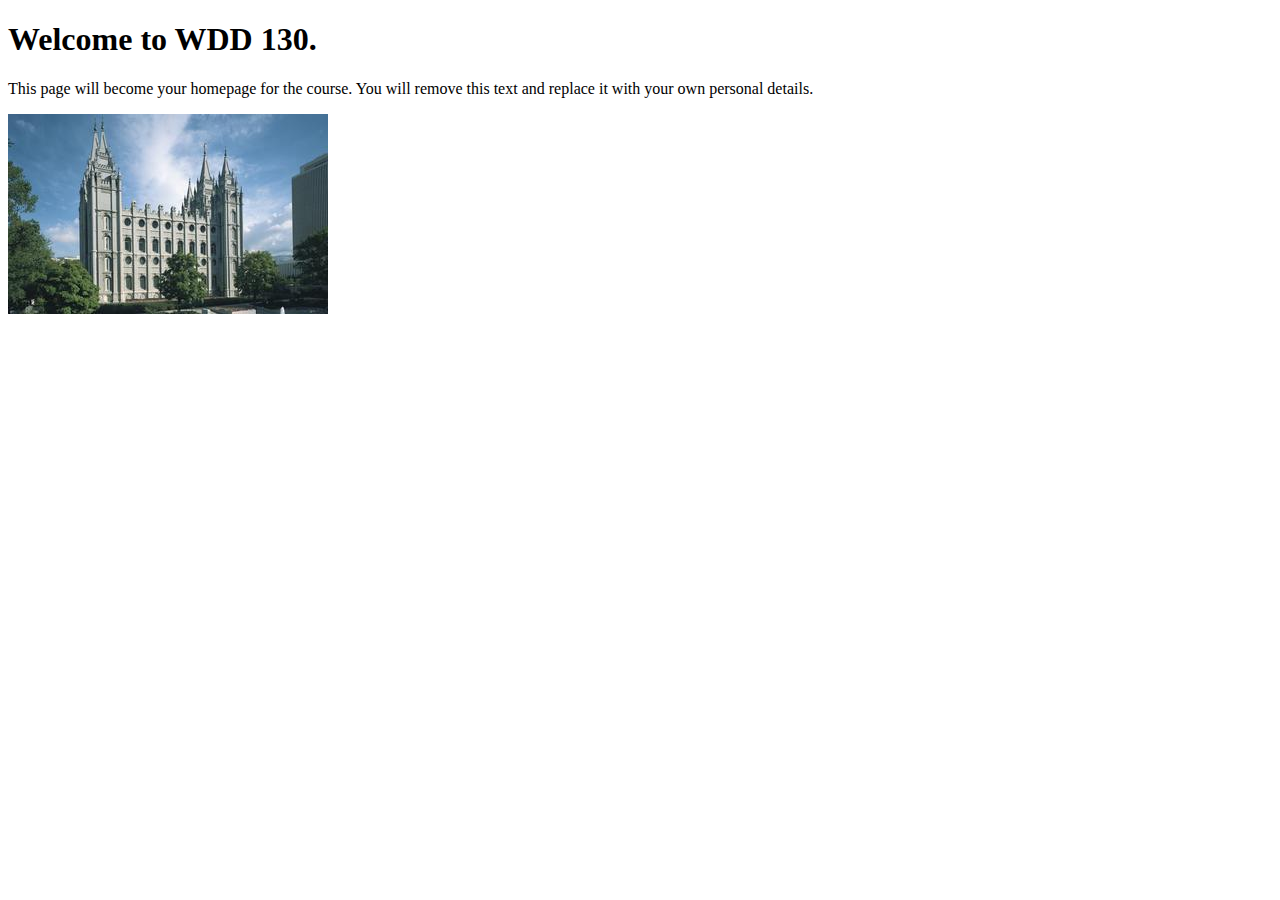
<file: index.html>
<!DOCTYPE html>
<html lang="en">
<head>
    <meta charset="UTF-8">
    <meta name="viewport" content="width=device-width, initial-scale=1.0">
    <title>WDD 130 | Personal Homepage</title>
</head>
<body>
    <h1>Welcome to WDD 130.</h1>
    <p>This page will become your homepage for the course. You will remove this text and replace it with your own personal details.</p>

    <img src="images/salt-lake-temple.jpg" alt="The Salt Lake Temple.">
</body>
</html>
</file>
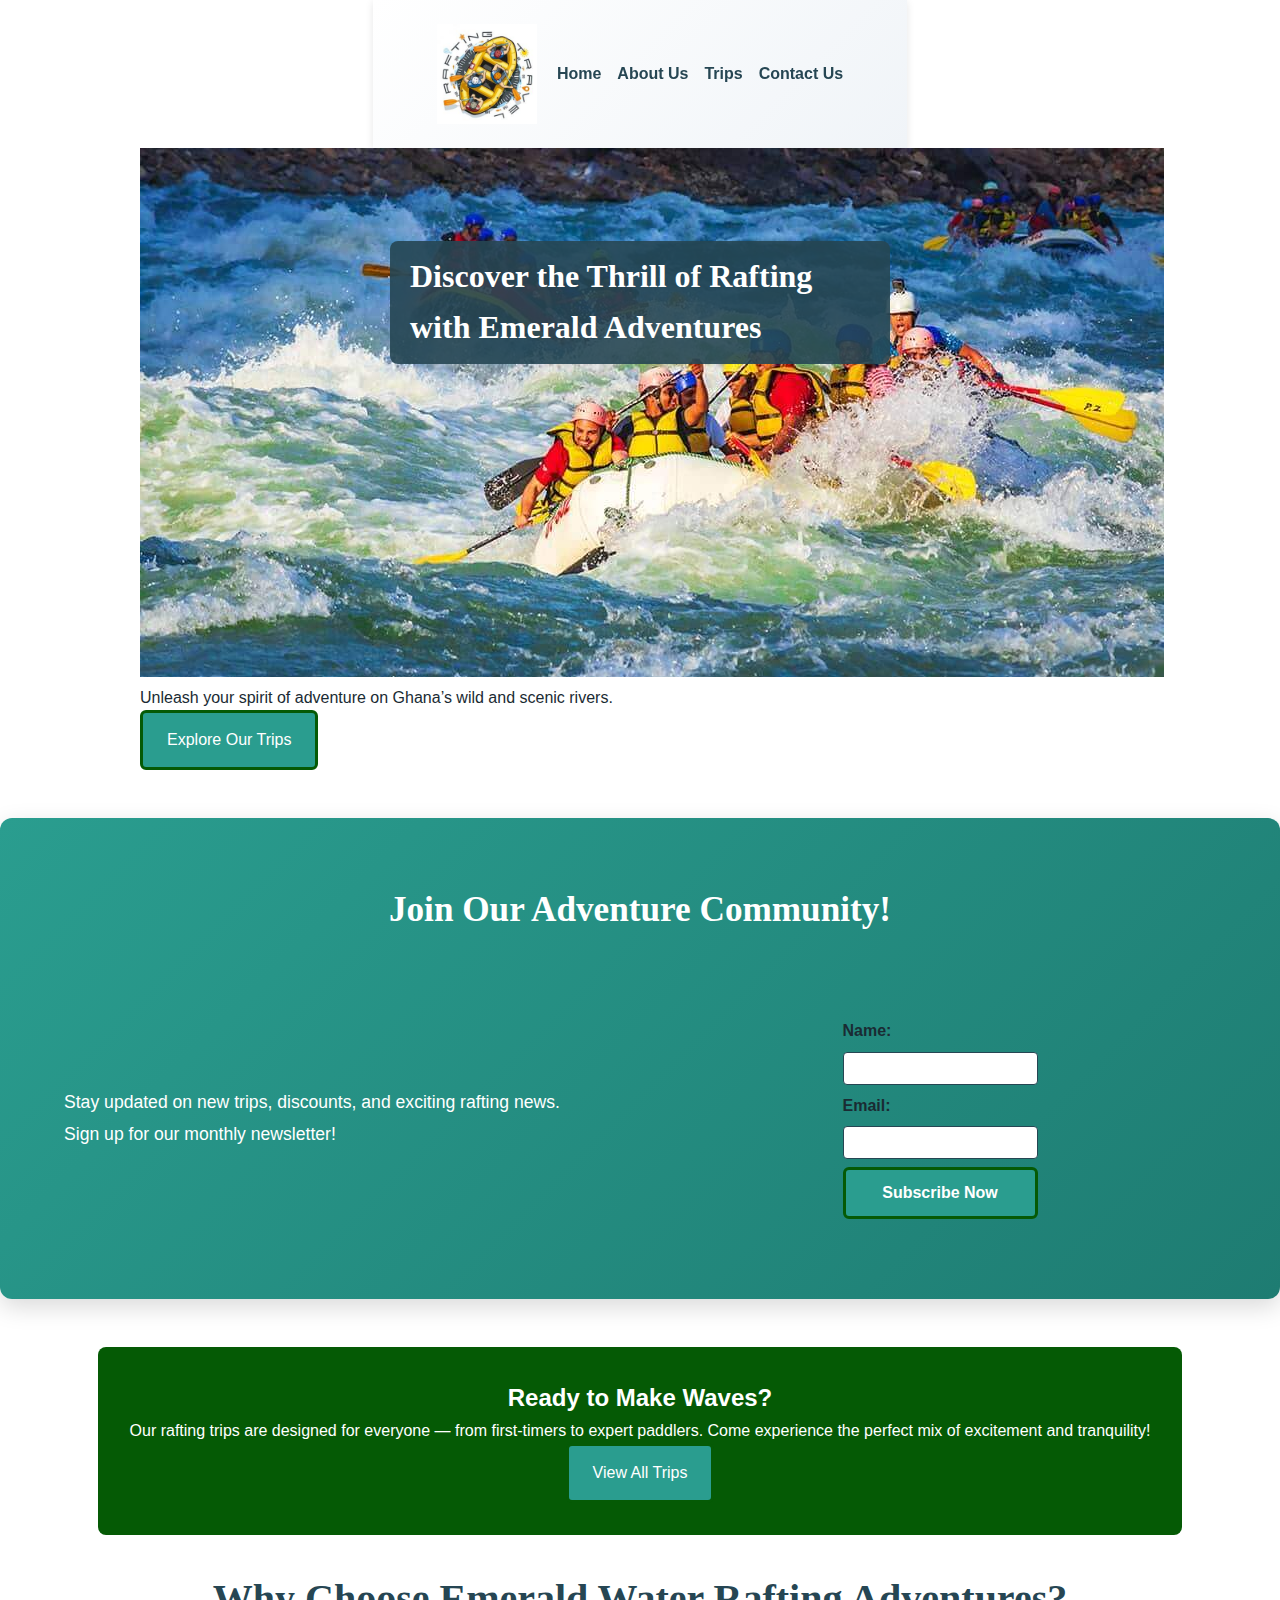
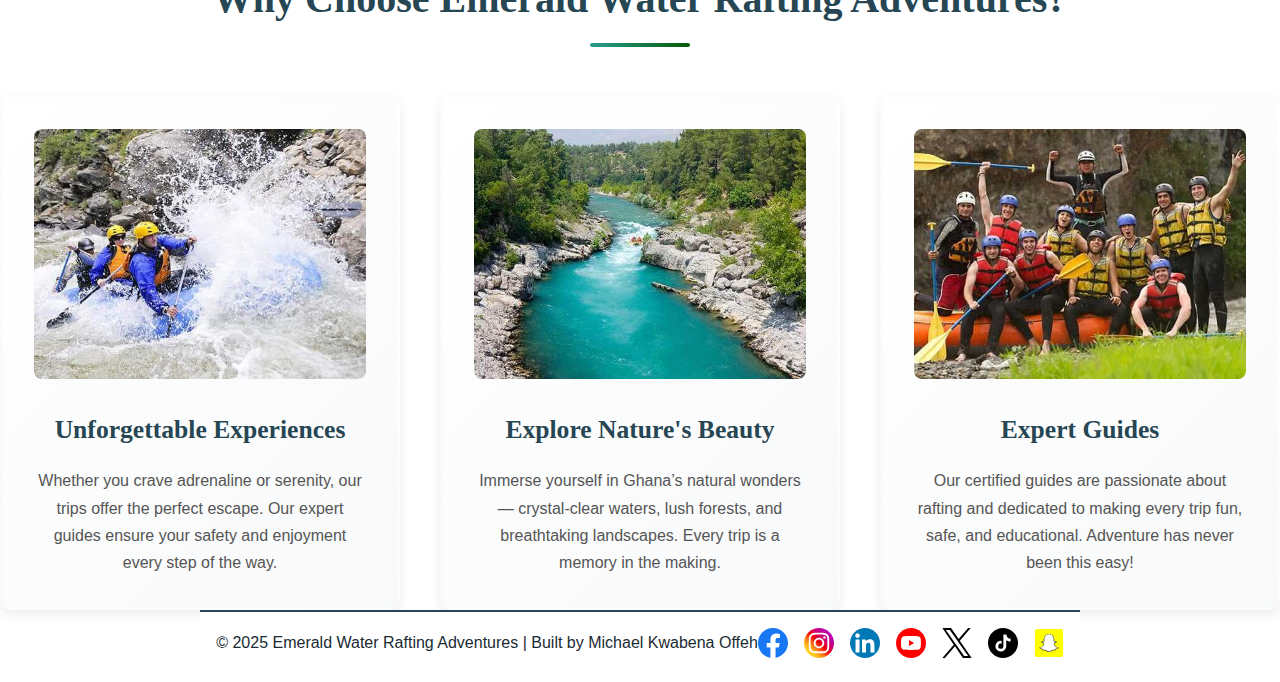
<file: wwr/index.html>
<!DOCTYPE html>
<html lang="en">

<head>
    <meta charset="UTF-8">
    <meta name="viewport" content="width=device-width, initial-scale=1.0">
    <meta name="description"
        content="Emerald Water Rafting Adventures — Experience thrilling rafting trips and nature expeditions across Ghana’s most scenic rivers. Book your next adventure today!">
    <meta name="author" content="Michael Kwabena Offeh">
    <title>Home | Emerald Water Rafting Adventures</title>
    <link rel="stylesheet" href="styles/rafting.css">
</head>

<body>

    <!-- Header for Homepage -->
    <header>
        <img src="images/newlogo.jpg" alt="Emerald Water Rafting Adventures Logo" width="120" class="logo">
        <nav>
            <ul>
                <li><a href="index.html" class="active">Home</a></li>
                <li><a href="about.html">About Us</a></li>
                <li><a href="trips.html">Trips</a></li>
                <li><a href="contact.html">Contact Us</a></li>
            </ul>
        </nav>
    </header>

    <!-- Hero Section - Homepage -->
    <section class="hero">
        <img src="images/hero-rafting.jpg" alt="Rafting Adventure Hero Image" class="hero-image">
        <div class="hero-text">
            <h1>Discover the Thrill of Rafting with Emerald Adventures</h1>
            <p>Unleash your spirit of adventure on Ghana’s wild and scenic rivers.</p>
            <a href="trips.html" class="btn">Explore Our Trips</a>
        </div>
    </section>

    <!-- Newsletter Signup -->
    <section class="newsletter">
        <h2>Join Our Adventure Community!</h2>
        <p>Stay updated on new trips, discounts, and exciting rafting news. Sign up for our monthly newsletter!</p>

        <form>
            <label for="newsletter-name">Name:</label>
            <input type="text" id="newsletter-name" name="newsletter-name" required>

            <label for="newsletter-email">Email:</label>
            <input type="email" id="newsletter-email" name="newsletter-email" required>

            <button type="submit">Subscribe Now</button>
        </form>
    </section>

    <!-- Call to Action - Homepage -->
    <section class="cta">
        <h2>Ready to Make Waves?</h2>
        <p>Our rafting trips are designed for everyone — from first-timers to expert paddlers. Come experience the
            perfect
            mix of excitement and tranquility!</p>
        <a href="trips.html" class="btn">View All Trips</a>
    </section>

    <!-- About Section with Grid Layout -->
    <section class="about-grid">
        <h2>Why Choose Emerald Water Rafting Adventures?</h2>
        <div class="grid-container">
            <div class="grid-item">
                <img src="images/rafting-fun.jpg" alt="Team rafting through whitewater">
                <h3>Unforgettable Experiences</h3>
                <p>Whether you crave adrenaline or serenity, our trips offer the perfect escape. Our expert guides
                    ensure your
                    safety and enjoyment every step of the way.</p>
            </div>

            <div class="grid-item">
                <img src="images/nature-view.jpg" alt="Scenic view of the river and mountains">
                <h3>Explore Nature's Beauty</h3>
                <p>Immerse yourself in Ghana’s natural wonders — crystal-clear waters, lush forests, and breathtaking
                    landscapes. Every trip is a memory in the making.</p>
            </div>

            <div class="grid-item">
                <img src="images/team-guide.jpg" alt="Friendly rafting guides helping a group">
                <h3>Expert Guides</h3>
                <p>Our certified guides are passionate about rafting and dedicated to making every trip fun, safe, and
                    educational. Adventure has never been this easy!</p>
            </div>
        </div>
    </section>

    <!-- Footer -->
    <footer>
        <p>&copy; 2025 Emerald Water Rafting Adventures | Built by Michael Kwabena Offeh</p>
        <nav class="socialmedia">
            <a href="https://facebook.com"><img src="images/facebook.svg" alt="Facebook Icon"></a>
            <a href="https://instagram.com"><img src="images/instagram.svg" alt="Instagram Icon"></a>
            <a href="https://linkedin.com"><img src="images/linkedin.svg" alt="LinkedIn Icon"></a>
            <a href="https://youtube.com"><img src="images/youtube.svg" alt="YouTube Icon"></a>
            <a href="https://x.com"><img src="images/x-bw.svg" alt="X (Twitter) Icon"></a>
            <a href="https://tiktok.com"><img src="images/tictok-bw.svg" alt="TikTok Icon"></a>
            <a href="https://snapchat.com"><img src="images/snapchat-square.svg" alt="Snapchat Icon"></a>
        </nav>
    </footer>

</body>

</html>
</file>
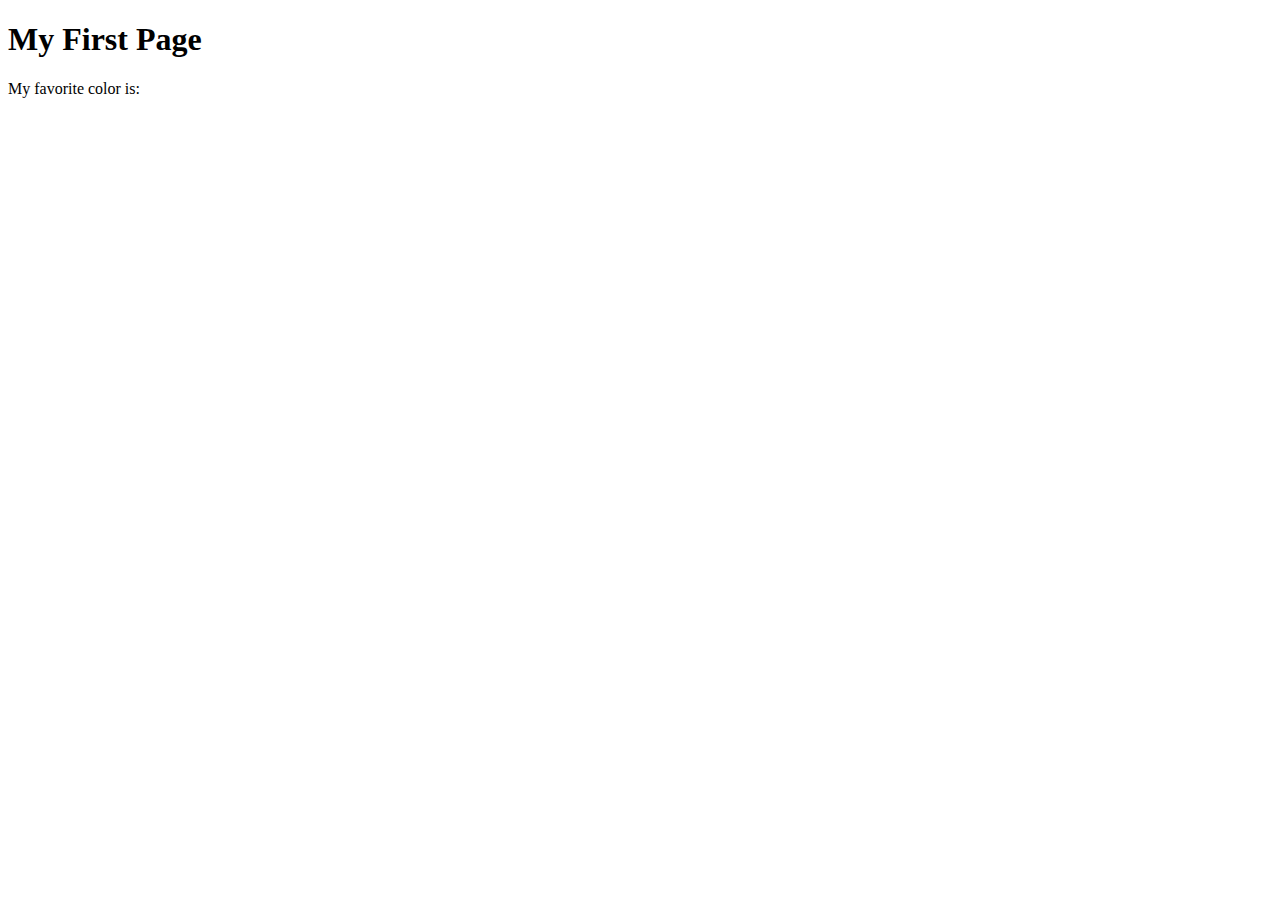
<file: week01/first-page.html>
<!DOCTYPE html>
<html lang="en">
<head>
    <meta charset="UTF-8">
    <meta name="viewport" content="width=device-width, initial-scale=1.0">
    <title>My First Page</title>
</head>
<body>
    <h1>My First Page</h1>
    <p>My favorite color is: </p>
</body>
</html>
</file>
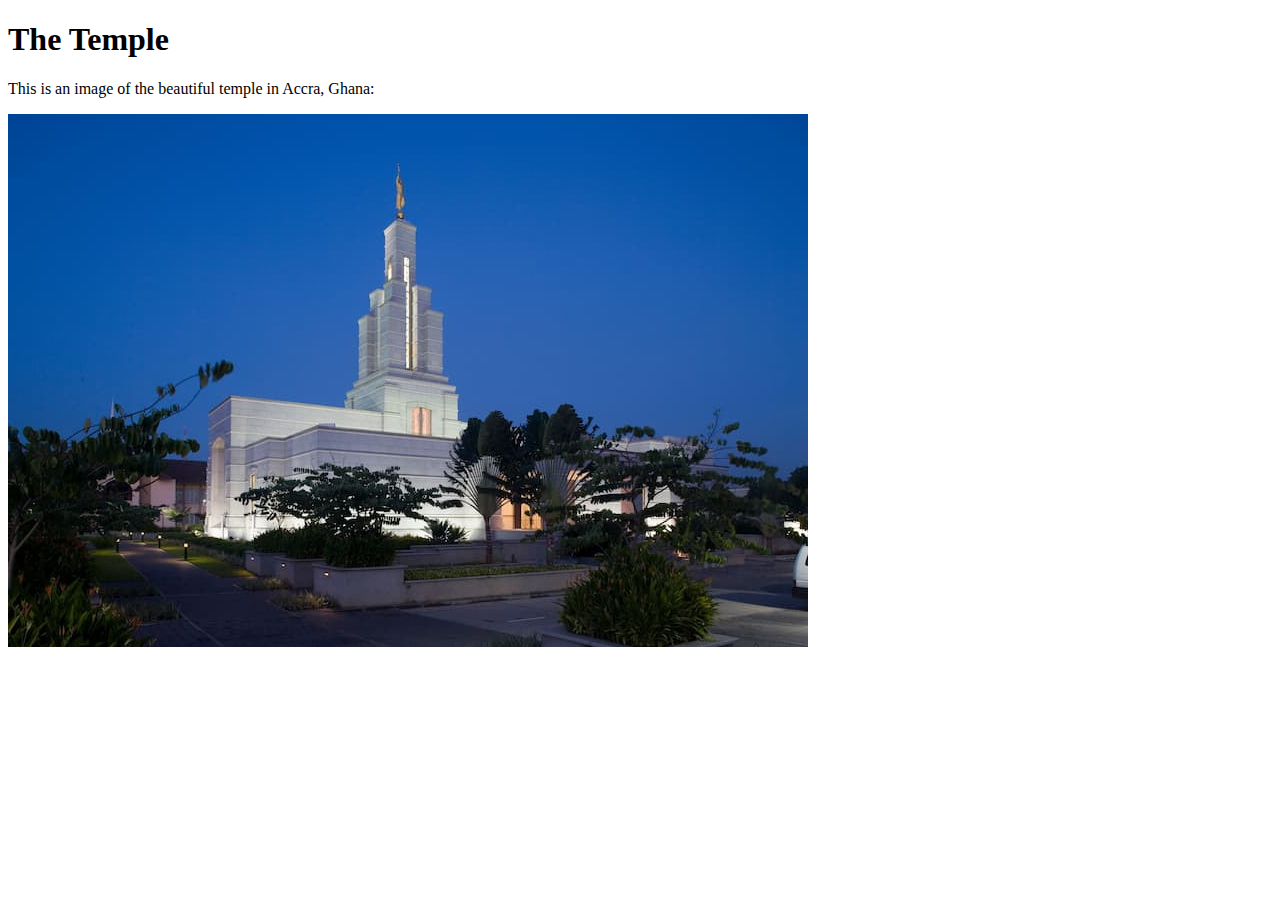
<file: week01/images-solution.html>
<!DOCTYPE html>
<html lang="en">
<head>
    <meta charset="UTF-8">
    <meta name="viewport" content="width=device-width, initial-scale=1.0">
    <title>Temple Image</title>
</head>
<body>
    <h1>The Temple</h1>
    <p>This is an image of the beautiful temple in Accra, Ghana:</p>
    <img src="images/temple-small.jpg" alt="The Accra Ghana Temple">
    
</body>
</html>
</file>
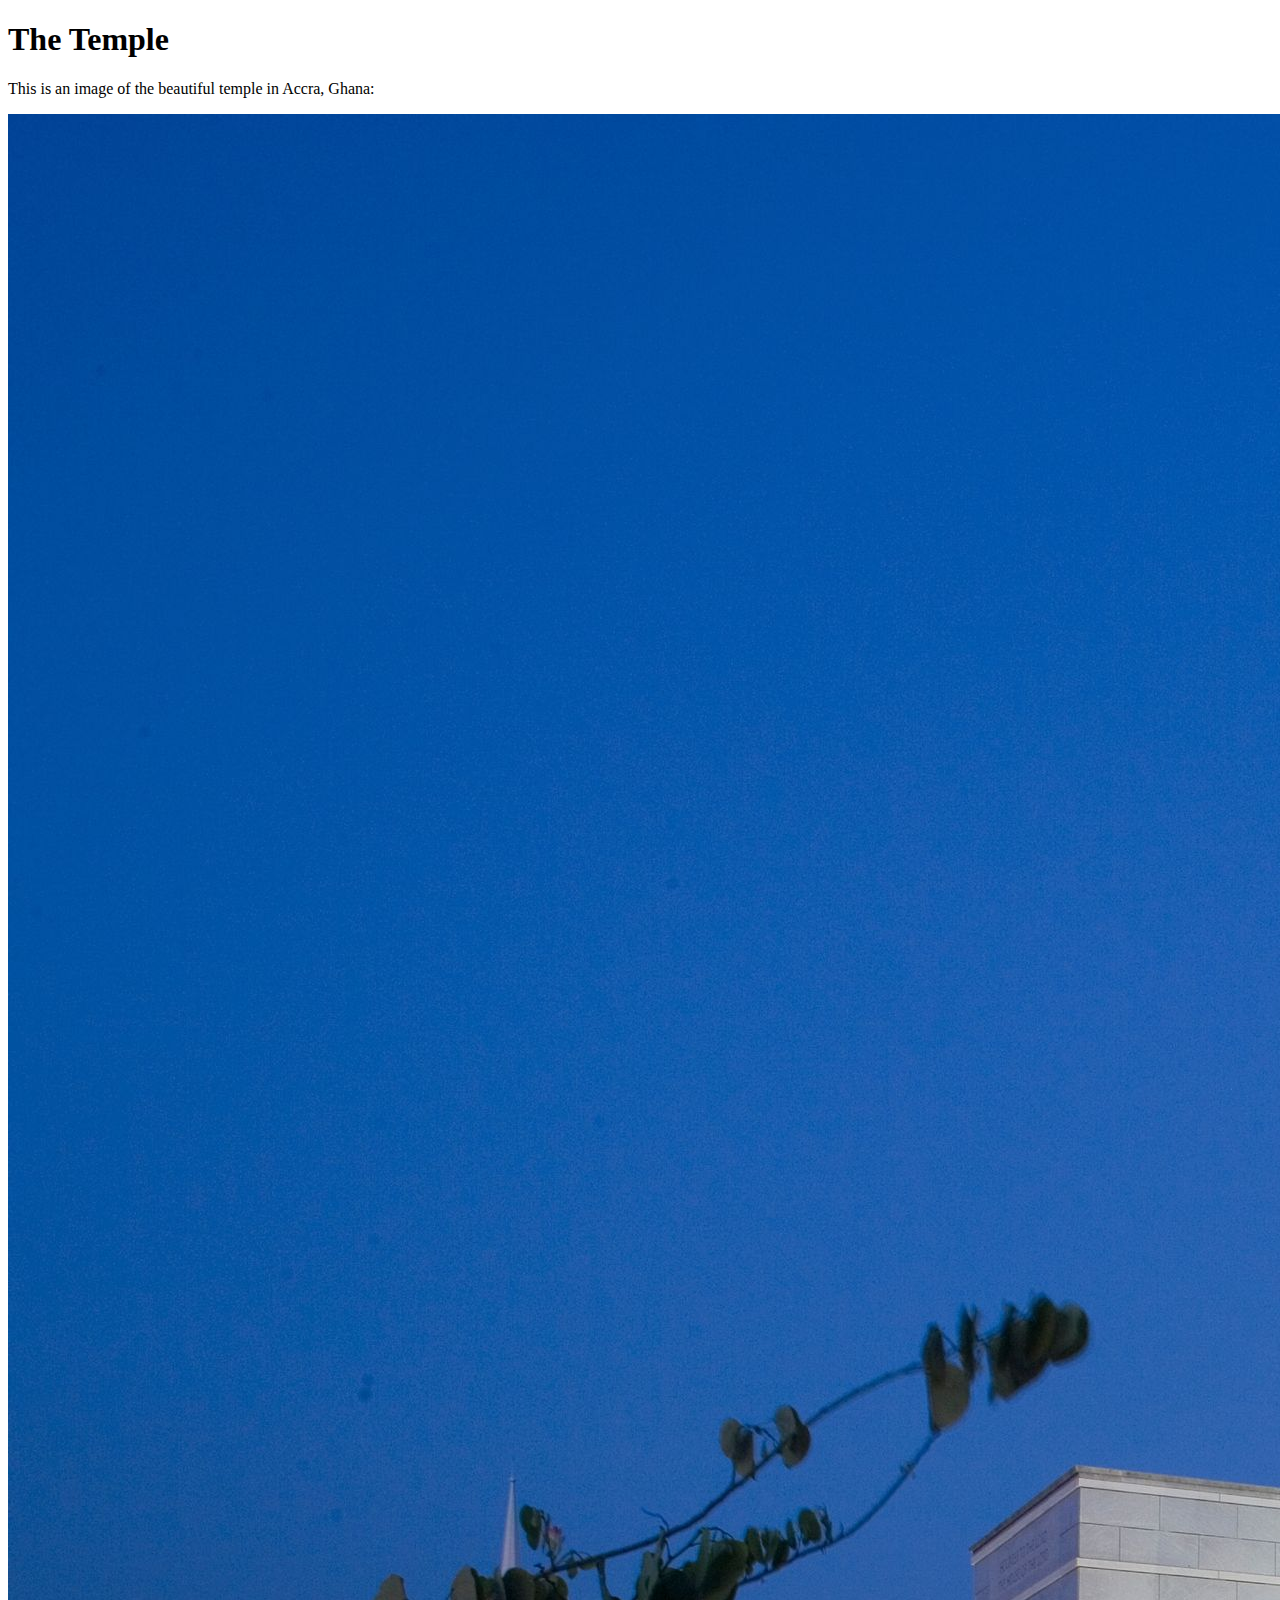
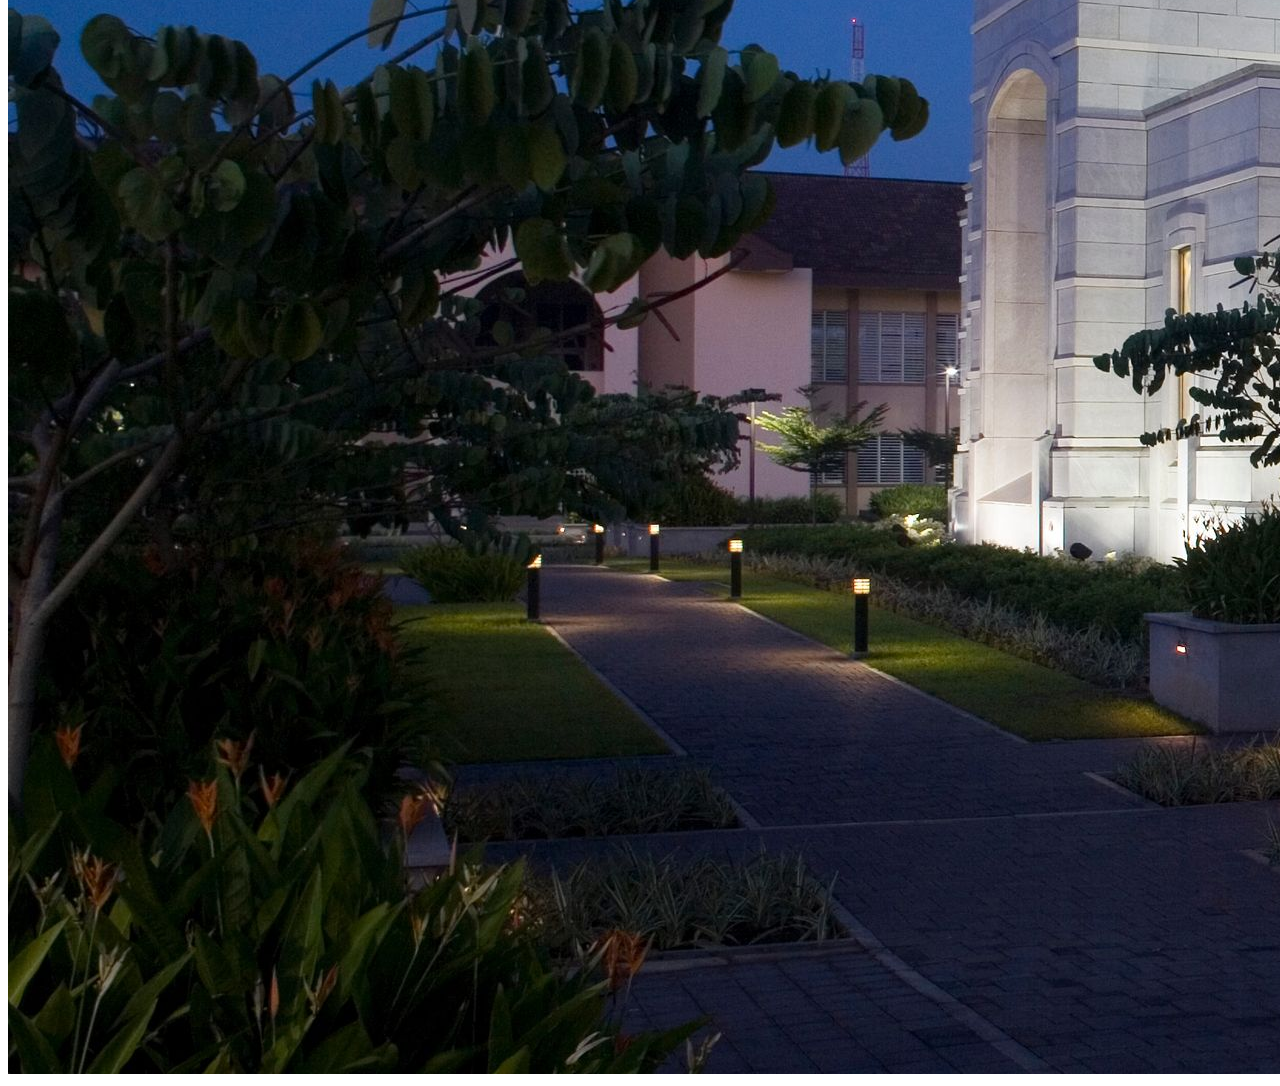
<file: week01/images.html>
<!DOCTYPE html>
<html lang="en">
<head>
    <meta charset="UTF-8">
    <meta name="viewport" content="width=device-width, initial-scale=1.0">
    <title>Temple Image</title>
</head>
<body>
    <h1>The Temple</h1>
    <p>This is an image of the beautiful temple in Accra, Ghana:</p>
    <img src="images/temple-large.jpeg" alt="The Accra Ghana Temple">
    
</body>
</html>
</file>
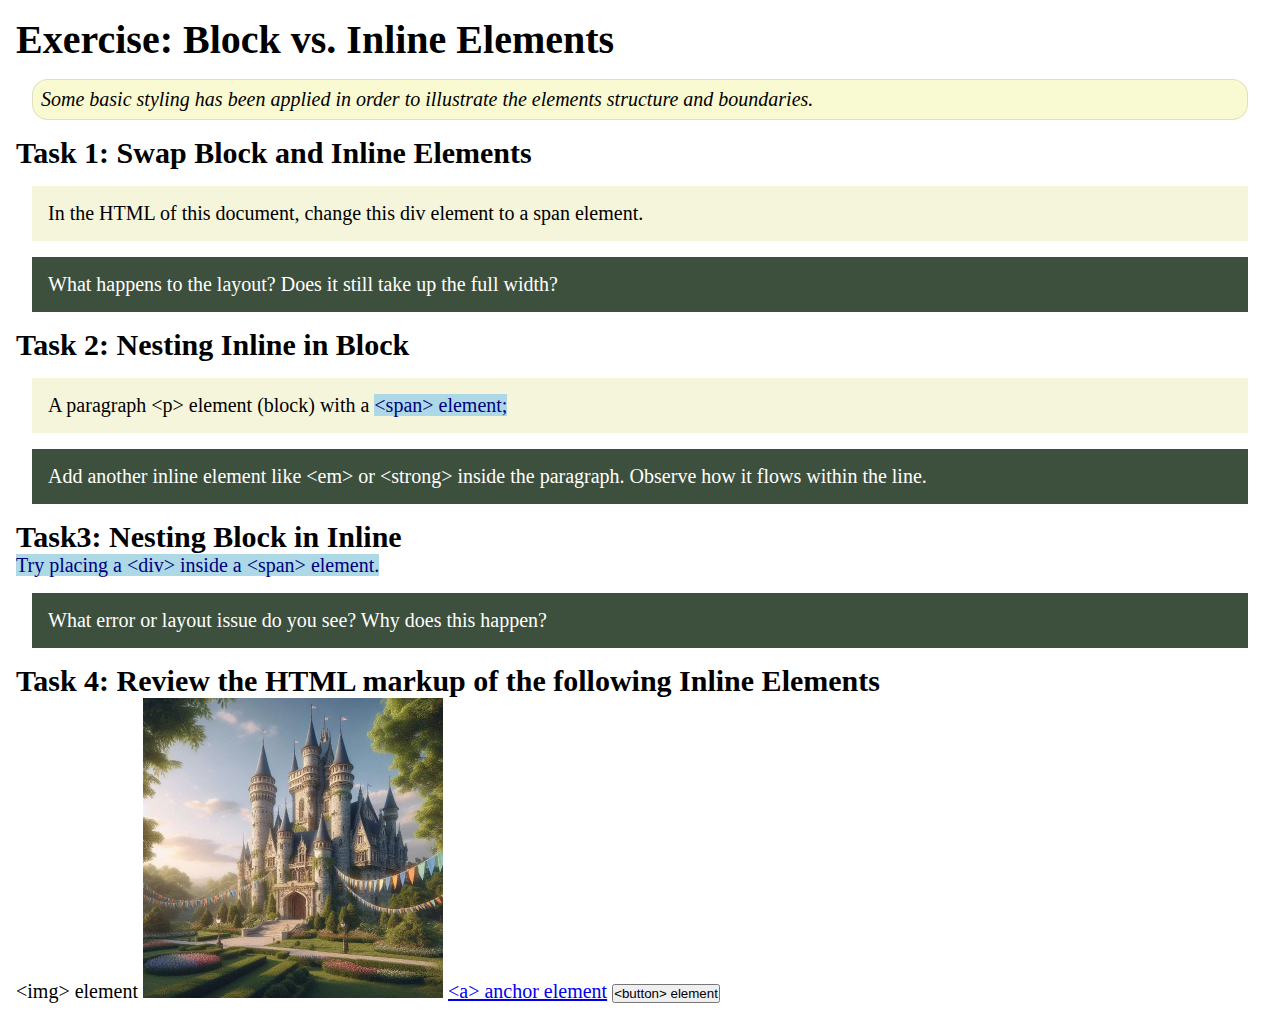
<file: week02/block-vs-inline.html>
<!DOCTYPE html>
<html lang="en">

<head>
    <meta charset="UTF-8">
    <meta name="viewport" content="width=device-width, initial-scale=1.0">
    <title>Exercise: Block vs. Inline Elements</title>
    <link rel="stylesheet" href="styles/block-vs-inline.css">
</head>

<body>
    <main>
        <h1>Exercise: Block vs. Inline Elements</h1>
        <p class="note">Some basic styling has been applied in order to illustrate the elements structure and
            boundaries.</p>

        <h2>Task 1: Swap Block and Inline Elements</h2>
        <div>In the HTML of this document, change this div element to a span element.</div>

        <p class="question">What happens to the layout? Does it still take up the full width?</p>

        <h2>Task 2: Nesting Inline in Block</h2>
        <p>A paragraph &lt;p&gt; element (block) with a <span>&lt;span&gt; element;</span></p>
        <p class="question">Add another inline element like &lt;em&gt; or &lt;strong&gt; inside the paragraph. Observe
            how it flows within the line.</p>

        <h2>Task3: Nesting Block in Inline</h2>
        <span>Try placing a &lt;div&gt; inside a &lt;span&gt; element.</span>
            <p class="question">What error or layout issue do you see? Why does this happen?</p>


            <h2>Task 4: Review the HTML markup of the following Inline Elements</h2>
        &lt;img&gt; element
        <img src="images/castle.webp" alt="placeholder image (images are inline)" width="300" height="300">
        <a href="https://churchofjesuschrist.org">&lt;a&gt; anchor element</a>
        <button type="button">&lt;button&gt; element</button>
    </main>
</body>

</html>
</file>
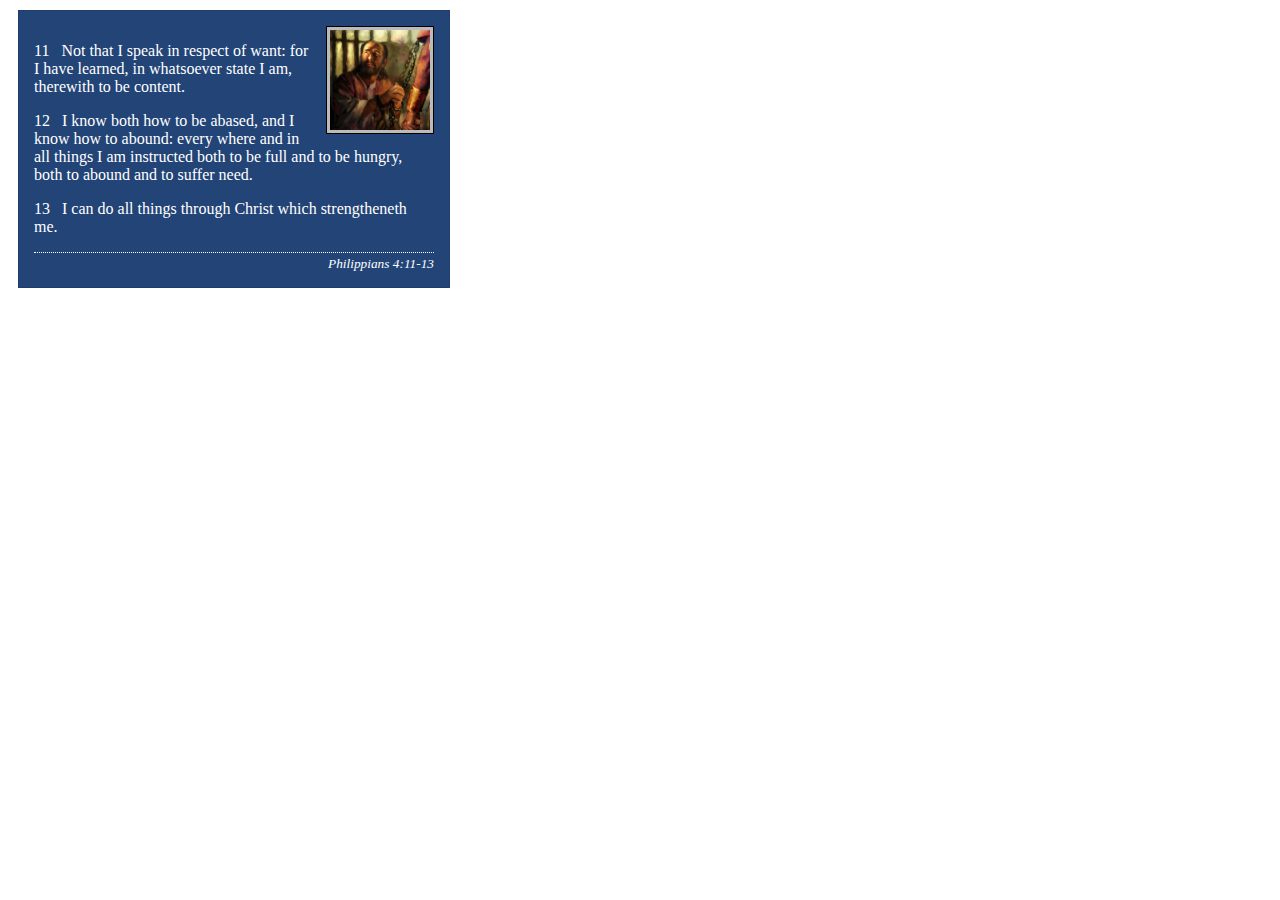
<file: week02/box-model-solution.html>
<!DOCTYPE html>
<html lang="en">
<head>
    <meta charset="UTF-8">
    <meta name="viewport" content="width=device-width, initial-scale=1.0">
    <title>Box Model Activity</title>
    <link rel="stylesheet" href="styles/box-model-solution.css">
</head>
<body>
    <main>
        <div class="callout">
            <img src="images/apostle-paul-imprisoned.webp" alt="Paul the Apostle - Imprisoned in Rome" width="200" height="200">
            <blockquote>
                <p>11 &nbsp; Not that I speak in respect of want: for I have learned, in whatsoever state I am, therewith to be content.</p>
                <p>12 &nbsp; I know both how to be abased, and I know how to abound: every where and in all things I am instructed both to be full and to be hungry, both to abound and to suffer need.</p>
                <p>13 &nbsp; I can do all things through Christ which strengtheneth me.</p>
            </blockquote>
            <cite>Philippians 4:11-13</cite>
        </div>
    </main>
</body>
</html>
</file>
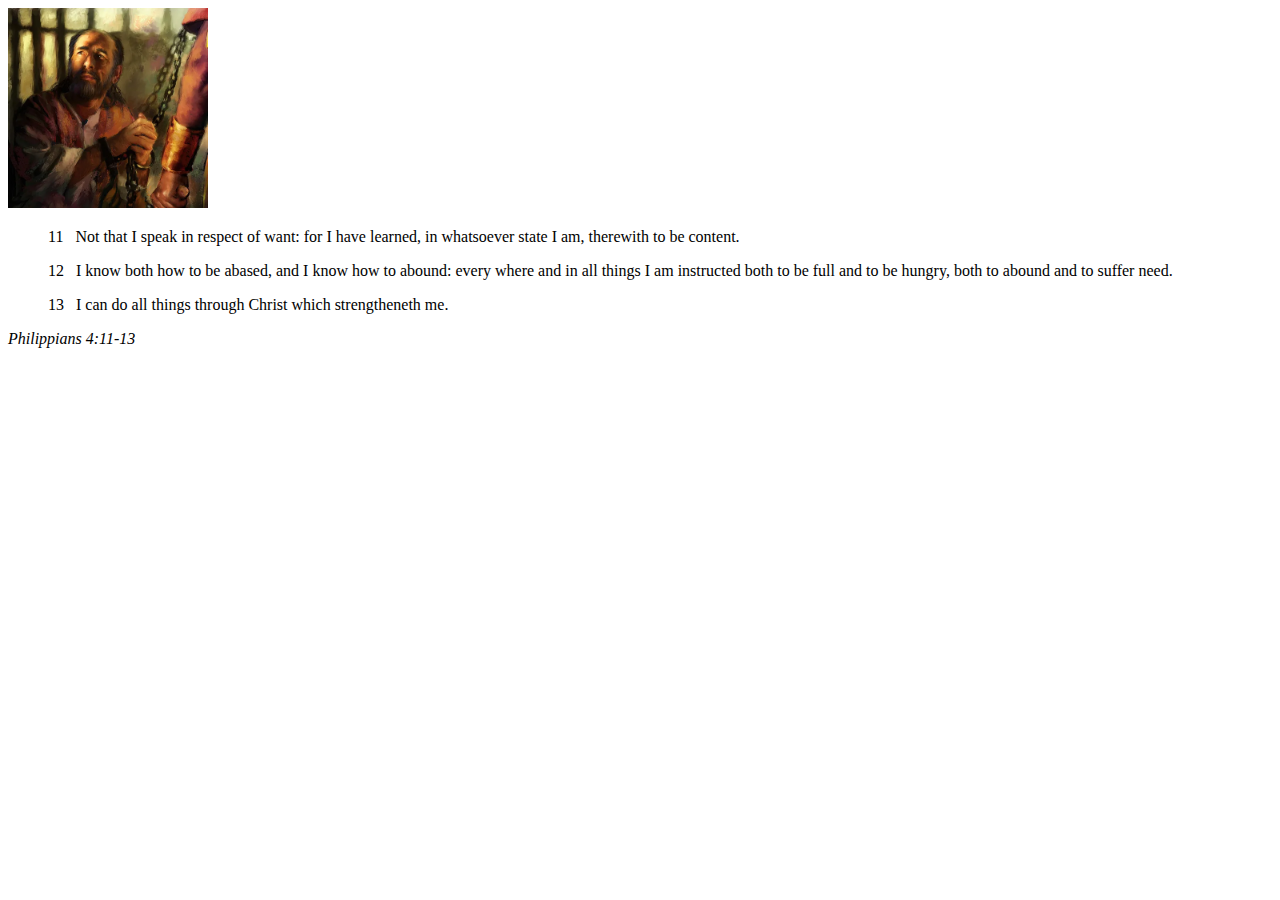
<file: week02/box-model.html>
<!DOCTYPE html>
<html lang="en">
<head>
    <meta charset="UTF-8">
    <meta name="viewport" content="width=device-width, initial-scale=1.0">
    <title>Box Model Activity</title>
</head>
<body>
    <main>
        <div class="callout">
            <img src="images/apostle-paul-imprisoned.webp" alt="Paul the Apostle - Imprisoned in Rome" width="200" height="200">
            <blockquote>
                <p>11 &nbsp; Not that I speak in respect of want: for I have learned, in whatsoever state I am, therewith to be content.</p>
                <p>12 &nbsp; I know both how to be abased, and I know how to abound: every where and in all things I am instructed both to be full and to be hungry, both to abound and to suffer need.</p>
                <p>13 &nbsp; I can do all things through Christ which strengtheneth me.</p>
            </blockquote>
            <cite>Philippians 4:11-13</cite>
        </div>
    </main>
</body>
</html>
</file>
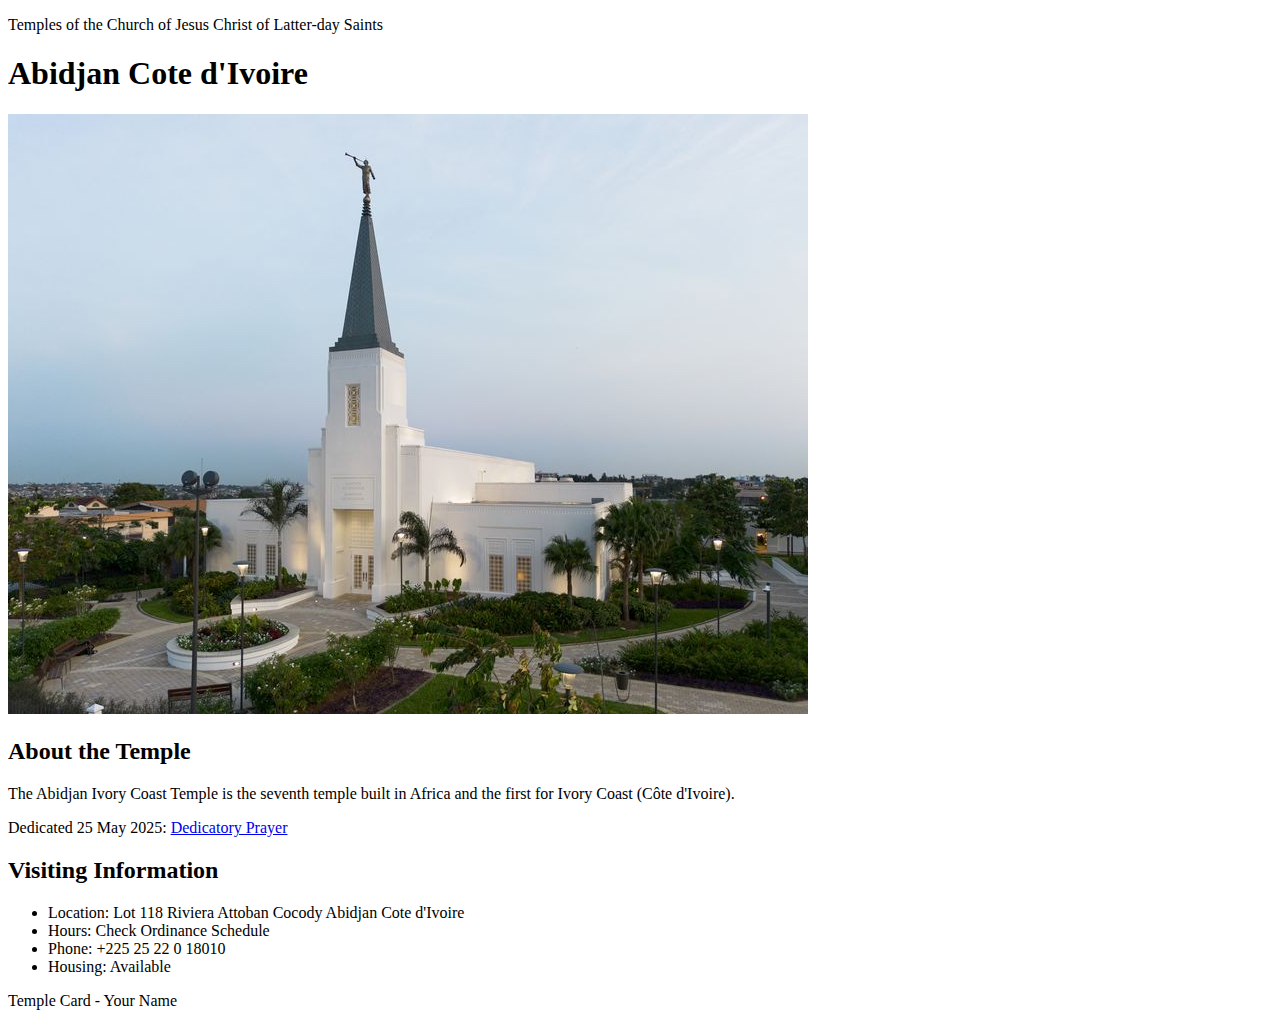
<file: week02/temple.html>
<!DOCTYPE html>
<html lang="en">

<head>
    <meta charset="UTF-8">
    <meta name="viewport" content="width=device-width, initial-scale=1.0">
    <title>Temple Card - Abidjan Cote d'Ivoire</title>
</head>

<body>
    <header>
        <p>Temples of the Church of Jesus Christ of Latter-day Saints</p>
    </header>
    <main>
        <h1>Abidjan Cote d'Ivoire</h1>
        <picture>
            <img src="images/abidjan-ivory-coast.jpeg" alt="Abidjan Cote d'Ivoire Temple">
        </picture>
        <section>
            <h2>About the Temple</h2>
            <p>The Abidjan Ivory Coast Temple is the seventh temple built in Africa and the first for Ivory Coast (Côte
                d'Ivoire).</p>
            <p>Dedicated 25 May 2025: <a
                    href="https://www.churchofjesuschrist.org/temples/dedicatory-prayer/abidjan-ivory-coast-temple/2025-05-25?lang=eng"
                    target="_blank" rel="noopener noreferrer">Dedicatory Prayer</a></p>
        </section>
        <section>
            <h2>Visiting Information</h2>
            <ul>
                <li>Location: Lot 118 Riviera Attoban Cocody Abidjan Cote d'Ivoire</li>
                <li>Hours: Check Ordinance Schedule</li>
                <li>Phone: +225 25 22 0 18010</li>
                <li>Housing: Available</li>
            </ul>
        </section>
    </main>
    <footer>
        <p>Temple Card - Your Name</p>
    </footer>
</body>

</html>
</file>
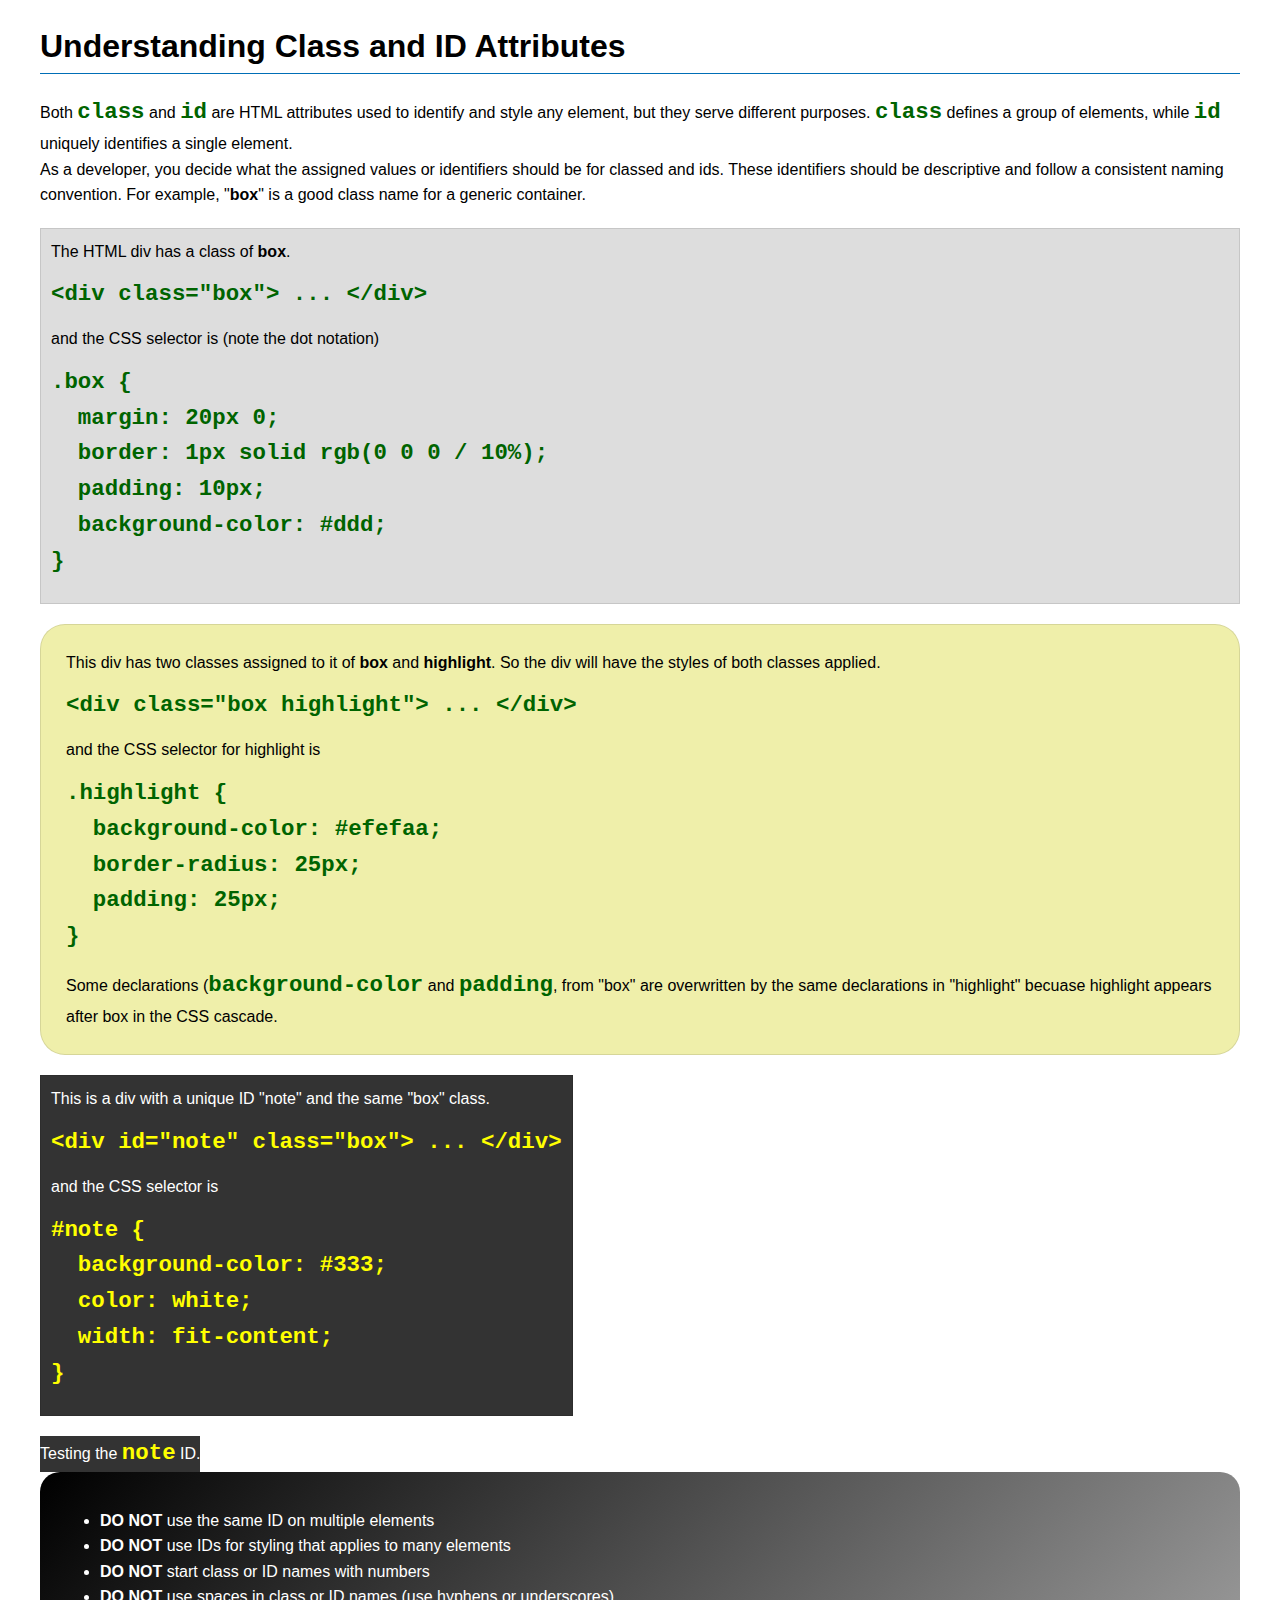
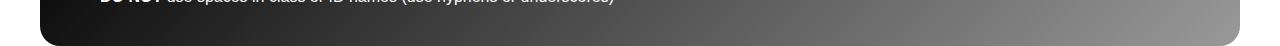
<file: week03/class-and-id.html>
<!DOCTYPE html>
<html lang="en">

<head>
    <meta charset="UTF-8">
    <meta name="viewport" content="width=device-width, initial-scale=1.0">
    <title>Class vs ID Attributes</title>
    <link rel="stylesheet" href="styles/class-and-id.css">
</head>

<body>
    <h1>Understanding Class and ID Attributes</h1>
    <p>Both <code>class</code> and <code>id</code> are HTML attributes used to identify and style any element, but they
        serve different purposes. <code>class</code> defines a group of elements, while <code>id</code> uniquely
        identifies a single element.</p>
    <p>As a developer, you decide what the assigned values or identifiers should be for classed and ids. These
        identifiers should be
        descriptive and follow a consistent naming convention. For example, "<strong>box</strong>" is a good class name
        for a generic container.</p>
    <div class="box">
        <p>The HTML div has a class of <strong>box</strong>.</p>
        <pre><code class="html">&lt;div class="box"&gt; ... &lt;/div&gt;</code></pre>
        and the CSS selector is (note the dot notation)
        <pre><code class="css">.box {
  margin: 20px 0;
  border: 1px solid rgb(0 0 0 / 10%);
  padding: 10px;
  background-color: #ddd; 
}</code></pre>
    </div>

    <div class="box highlight">
        <p>This div has two classes assigned to it of <strong>box</strong> and <strong>highlight</strong>. So the div
            will have the styles of both classes applied.</p>
        <pre><code class="html">&lt;div class="box highlight"&gt; ... &lt;/div&gt;</code></pre>
        and the CSS selector for highlight is
        <pre><code class="css">.highlight {
  background-color: #efefaa;
  border-radius: 25px;
  padding: 25px;
}</code></pre>
<p>Some declarations (<code>background-color</code> and <code>padding</code>, from "box" are overwritten by the same declarations in "highlight" becuase highlight appears after box in the CSS cascade.</p>
    </div>

    <div id="note" class="box">
        <p>This is a div with a unique ID "note" and the same "box" class.</p>
        <pre><code class="html">&lt;div id="note" class="box"&gt; ... &lt;/div&gt;</code></pre>
        and the CSS selector is
        <pre><code class="css">#note {
  background-color: #333;
  color: white;
  width: fit-content;
}</code></pre>
    </div>

    <div id="note">
        <p>Testing the <code>note</code> ID.</p>
    </div>

    <section id="best-practice">
        <ul>
            <li><strong>DO NOT</strong> use the same ID on multiple elements</li>
            <li><strong>DO NOT</strong> use IDs for styling that applies to many elements</li>
            <li><strong>DO NOT</strong> start class or ID names with numbers</li>
            <li><strong>DO NOT</strong> use spaces in class or ID names (use hyphens or underscores)</li>
        </ul>
    </section>




</body>

</html>
</file>
<file: wwr/styles/rafting.css>
:root {
  --primary-color: #055a05; /* Dark green */
  --secondary-color: #2a9d8f; /* Teal */
  --accent-color: #e9c46a; /* Light yellow */
  --dark-color: #264653; /* Dark teal */
  --light-color: #fff; /* White */
  --text-color: #1a2b33; /* Darker text color for better contrast, ~15:1 on #fff */
  --heading-font: "Times New Roman", "Georgia", serif;
  --body-font: Arial, Helvetica, sans-serif;
}

/* Global Reset */
* {
  margin: 0;
  padding: 0;
  box-sizing: border-box;
}

body {
  font-family: var(--body-font);
  color: var(--text-color); 
  line-height: 1.6;
  display: flex;
  flex-direction: column;
  align-items: center;
  background-color: var(--light-color); 
  font-size: 16px; 
}

header {
  display: grid;
  grid-template-columns: auto 1fr;
  align-items: center;
  padding: 1.5rem 5%;
  background: linear-gradient(135deg, var(--light-color) 0%, #f0f4f8 100%);
  box-shadow: 0 2px 8px rgba(0, 0, 0, 0.1);
  position: sticky;
  top: 0;
  z-index: 1000;
  max-width: 1400px;
  margin: 0 auto;
}

header .logo {
  width: 100px;
  margin-right: 20px;
}

header nav ul {
  list-style: none;
  display: flex;
  gap: 1rem;
}

header nav ul li a {
  text-decoration: none;
  color: var(--dark-color); 
  font-weight: bold;
  font-size: 16px; 
}

/* HERO SECTION */
.hero {
  position: relative;
  width: 100%;
  max-width: 1000px;
  margin: 0 auto;
}

.hero-img {
  width: 120%;
  height: auto;
  display: block;
}

.hero h1 {
  position: absolute;
  top: 15%;
  left: 50%;
  transform: translateX(-50%);
  background: rgba(38, 70, 83, 0.9); /* Adjusted opacity for contrast */
  color: var(--light-color);
  padding: 10px 20px;
  font-family: var(--heading-font);
  border-radius: 8px;
}

.hero-overlay {
  position: absolute;
  bottom: 20px;
  left: 20px;
  background: rgba(38, 70, 83, 0.9); /* Consistent with hero h1 */
  color: var(--light-color);
  padding: 1rem;
  display: flex;
  align-items: center;
  justify-content: space-between;
}

.hero-overlay p {
  flex: 1;
  margin-right: 1rem;
  text-align: left;
  line-height: 1.5;
  font-size: 16px; /* Ensure legibility */
}

.hero-overlay img {
  width: 180px;
  margin-left: 1rem;
  border-radius: 8px;
  border: 3px solid var(--light-color); /* Uniform border */
}

/* CONTENT SECTIONS */
.content,
.contact-info,
.contact-form,
.team {
  max-width: 1000px;
  margin: 1rem auto;
  padding: 1rem;
  text-align: center;
  background-color: var(--light-color); /* Uniform background */
}

.content h2,
.contact-info h1,
.contact-form h2,
.team h2 {
  background: var(--dark-color); /* Uniform heading background */
  color: var(--light-color); /* Uniform text color */
  padding: 0.5rem 1rem;
  margin-bottom: 1rem;
  border: 2px solid var(--secondary-color); /* Uniform border */
  border-radius: 6px;
  text-align: center;
  font-size: 20px; /* Ensure large text contrast */
}

.content img {
  display: block;
  margin: 1rem auto;
  max-width: 100%;
  height: auto;
}

/* Adventures Grid (used on About page) */
.adventures {
  display: flex;
  justify-content: space-between;
  gap: 1rem;
  flex-wrap: wrap;
  padding: 2rem;
  background-color: var(--light-color); /* Uniform background */
}

.adventures figure {
  flex: 1 1 18%;
  text-align: center;
}

.adventures img {
  width: 100%;
  border-radius: 8px;
}

/* HOME PAGE CONTENT GRID */
.about-grid h2 {
  font-family: var(--heading-font);
  font-size: 2.5rem;
  text-align: center;
  color: var(--dark-color);
  margin-bottom: 3rem;
  position: relative;
  padding-bottom: 1rem;
}

.about-grid h2::after {
  content: '';
  position: absolute;
  bottom: 0;
  left: 50%;
  transform: translateX(-50%);
  width: 100px;
  height: 4px;
  background: linear-gradient(90deg, var(--secondary-color), var(--primary-color));
  border-radius: 2px;
}

.grid-container {
  display: grid;
  grid-template-columns: repeat(3, 1fr);
  gap: 2.5rem;
}

.grid-item {
  background: linear-gradient(135deg, #ffffff 0%, #f8f9fa 100%);
  padding: 2rem;
  border-radius: 12px;
  box-shadow: 0 4px 12px rgba(0, 0, 0, 0.08);
  transition: all 0.3s ease;
  text-align: center;
  border: 2px solid transparent;
}

.grid-item:hover {
  transform: translateY(-8px);
  box-shadow: 0 8px 24px rgba(0, 0, 0, 0.15);
  border-color: var(--secondary-color);
}

.grid-item img {
  width: 100%;
  height: 250px;
  object-fit: cover;
  border-radius: 8px;
  margin-bottom: 1.5rem;
  transition: transform 0.3s ease;
}

.grid-item:hover img {
  transform: scale(1.05);
}

.grid-item h3 {
  font-family: var(--heading-font);
  font-size: 1.6rem;
  color: var(--dark-color);
  margin-bottom: 1rem;
}

.grid-item p {
  font-size: 1rem;
  line-height: 1.7;
  color: #555;
}

/* NEWSLETTER FORM (Home) */
.newsletter {
  background: linear-gradient(135deg, var(--secondary-color) 0%, #1e7c72 100%);
  color: var(--light-color);
  padding: 4rem 5%;
  margin: 3rem auto;
  max-width: 1400px;
  border-radius: 12px;
  box-shadow: 0 8px 24px rgba(0, 0, 0, 0.15);
  display: grid;
  grid-template-columns: 1fr 1fr;
  gap: 3rem;
  align-items: center;
}

.newsletter h2 {
  font-family: var(--heading-font);
  font-size: 2.2rem;
  margin-bottom: 1rem;
  grid-column: 1 / -1;
  text-align: center;
}

.newsletter > p {
  font-size: 1.1rem;
  line-height: 1.8;
  padding-right: 2rem;
}

.newsletter form {
  display: flex;
  flex-direction: column;
  max-width: 400px;
  margin: 1rem auto;
  gap: 0.5rem;
}

.newsletter input {
  padding: 0.5rem;
  border: 1px solid var(--dark-color); 
  border-radius: 4px;
  background-color: var(--light-color); 
  color: var(--text-color); 
}

.newsletter button {
  background-color: var(--accent-color); 
  color: var(--dark-color); 
  padding: 0.5rem;
  border: none;
  border-radius: 4px;
  font-weight: bold;
  cursor: pointer;
}

.newsletter button:hover {
  background-color: #d4b160; 
}

/* Trips Page Layout */
.trip-container {
  max-width: 1200px;
  margin: 2rem auto;
  padding: 1rem;
  display: grid;
  grid-template-columns: 2fr 1fr;
  gap: 2rem;
  background-color: var(--light-color); 
}

.trip-content {
  display: contents;
}

.trip-details,
.trip-table {
  padding: 1rem;
  color: var(--text-color); 
}

.trip-grid {
  display: grid;
  grid-template-columns: repeat(auto-fit, minmax(300px, 1fr));
  gap: 1.5rem;
}

.trip {
  background: var(--light-color); 
  padding: 1rem;
  border-radius: 8px;
  box-shadow: 0 0 8px rgba(0,0,0,0.1);
  color: var(--text-color); 
  text-align: left;
}

.trip img {
  width: 100%;
  border-radius: 8px;
  margin-bottom: 1rem;
}

.trip-table table {
  width: 100%;
  border-collapse: collapse;
  background: var(--light-color); 
  border-radius: 8px;
  overflow: hidden;
}

.trip-table th,
.trip-table td {
  border: 1px solid var(--dark-color); 
  padding: 10px;
  text-align: center;
  color: var(--text-color); 
}

.trip-table th {
  background: var(--secondary-color); 
  color: var(--light-color); 
}

.trip-table tr:nth-child(even) {
  background: #f0f0f0; 
}


.cta {
  text-align: center;
  padding: 2rem;
  background: var(--primary-color); 
  color: var(--light-color); 
  border-radius: 8px;
  position: relative;
  margin-bottom: 2rem;
}

.btn,
button[type="submit"] {
  background-color: var(--secondary-color); 
  color: var(--light-color); 
  padding: 14px 24px;
  border: 3px solid var(--primary-color); 
  border-radius: 6px;
  cursor: pointer;
  text-align: center;
  transition: background-color 0.3s ease, box-shadow 0.3s ease;
  display: inline-block;
  text-decoration: none;
  font-size: 16px;
}

.btn:hover,
button[type="submit"]:hover {
  background-color: #1e7c72; 
  box-shadow: 0 4px 8px rgba(0, 0, 0, 0.3);
}

/* CONTACT PAGE GRID LAYOUT */
.contact-page {
  display: grid;
  grid-template-columns: 1fr 1fr;
  gap: 2rem;
  max-width: 1200px;
  margin: 2rem auto;
  align-items: center;
  background-color: var(--primary-color); 
  padding: 1rem;
  border-radius: 8px;
}

.contact-info {
  max-width: 1000px;
  margin: 1rem auto;
  padding: 1rem;
  text-align: center;
  color: var(--light-color); 
}

.contact-info h1,
.contact-info address {
  margin: 0 auto;
  display: block;
  color: var(--light-color); 
}

.map-container iframe {
  width: 100%;
  height: 650px;
  border: none;
  border-radius: 8px;
}

.contact-form {
  max-width: 1000px;
  margin: 1rem auto;
  padding: 1rem;
  text-align: center;
  background: var(--light-color); 
  border-radius: 8px;
  box-shadow: 0 0 8px rgba(0,0,0,0.1); 
  color: var(--text-color); 
}

.contact-form h2 {
  background: var(--dark-color); 
  color: var(--light-color); 
  padding: 0.5rem 1rem;
  margin-bottom: 1rem;
  border: 2px solid var(--secondary-color); 
  border-radius: 6px;
  text-align: center;
  font-size: 20px; 
}

form {
  display: flex;
  flex-direction: column;
  gap: 10px;
  text-align: left;
  color: var(--text-color); 
}

form label {
  font-weight: bold;
  color: var(--text-color);
}

form input,
form textarea {
  padding: 0.5rem;
  border: 1px solid var(--dark-color); 
  border-radius: 4px;
  font-family: var(--body-font);
  background-color: var(--light-color); 
  color: var(--text-color); 
}

form input::placeholder,
form textarea::placeholder {
  color: #444; 
  opacity: 1;
}

/* Employee Profiles */
.team {
  max-width: 1000px;
  margin: 1rem auto;
  padding: 1rem;
  text-align: center;
  background: var(--light-color); 
  border-radius: 8px;
  box-shadow: 0 0 8px rgba(0,0,0,0.1); 
  color: var(--text-color); 
}

.team h2 {
  background: var(--dark-color); 
  color: var(--light-color); 
  padding: 0.5rem 1rem;
  margin-bottom: 1rem;
  border: 2px solid var(--secondary-color); 
  border-radius: 6px;
  text-align: center;
  font-size: 20px; 
}

.profiles {
  display: flex;
  justify-content: space-around;
  gap: 15px;
  text-align: center;
  flex-wrap: wrap;
  color: var(--text-color); 
}

.profiles figure {
  flex: 1 1 30%;
  max-width: 250px;
}

.profiles img {
  width: 100%;
  border-radius: 8px;
  margin-bottom: 0.5rem;
}

/* FOOTER */
footer {
  background: var(--light-color); 
  display: flex;
  justify-content: space-between;
  align-items: center;
  padding: 1rem;
  border-top: 2px solid var(--dark-color); 
  color: var(--text-color); 
}

footer p {
  margin-bottom: 0.5rem;
}

footer .socialmedia {
  display: flex;
  gap: 1rem;
}

footer .socialmedia img {
  width: 30px;
  height: 30px;
}

.socialmedia a {
  text-decoration: none;
}
</file>
<file: week02/styles/block-vs-inline.css>
* {
    margin: 0;
    padding: 0;
}

body {
    font-size: 20px;
    margin: 1rem;
}

p,
div {
    background-color: beige;
    margin: 1rem;
    padding: 1rem;
}

span {
    color: navy;
    background-color: lightblue;
}

code {
    margin: 0;
    padding: 0;
    color: green;
    font-size: 1.2rem;
}

.note {
    font-style: italic;
    background-color: lightgoldenrodyellow;
    border-radius: 1rem;
    border: 1px solid rgb(0 0 0 / 10%);
    margin: 1rem;
    padding: .5rem;
}

.question {
    background-color: #3d503d;
    color: #fff;
}
</file>
<file: week02/styles/box-model-solution.css>
.callout {
    max-width: 400px;
    margin: 10px;
    border: 1px solid rgba(0, 0, 0, .1);
    padding: 15px;
    background-color: #247;
    color: #fff;
}

.callout img {
    float: right;
    margin: 0 0 10px 15px;
    border: 1px solid #000;
    padding: 3px;
    background-color: #bbb;
    width: 100px;
    height: auto;

}

blockquote {
    margin: 0;
}

cite {
    display: block;
    border-top: 1px dotted #fff;
    padding-top: 3px;
    text-align: right;
    font-size: smaller;
}
</file>
<file: week03/styles/class-and-id.css>
body {
    font-family: Arial, sans-serif;
    line-height: 1.6;
    margin: 0;
    padding: 0 40px;
}

h1 {
    border-bottom: 1px solid rgb(0 110 182);
    padding-bottom: 0;
}



p {
    margin: 0;
}

code {
    color: darkgreen;
    font-weight: 700;
    font-size: 1.4rem;
}

/* Class examples - can be reused */

.box {
    margin: 20px 0;
    border: 1px solid rgb(0 0 0 / 10%);
    padding: 10px;
    background-color: #ddd; /* this is shorthand for #dddddd */
}

.highlight {
    background-color: #efefaa;
    border-radius: 25px;
    padding: 25px;
}

/* ID examples - should be unique */

#note {
    background-color: #333;
    color: white;
    width: fit-content;
}

#note code {
    color: yellow;
}

#best-practice {
    background: linear-gradient(135deg, #000 0%, #999 100%);
    color: white;
    border-radius: 20px;
    padding: 20px
}
</file>
